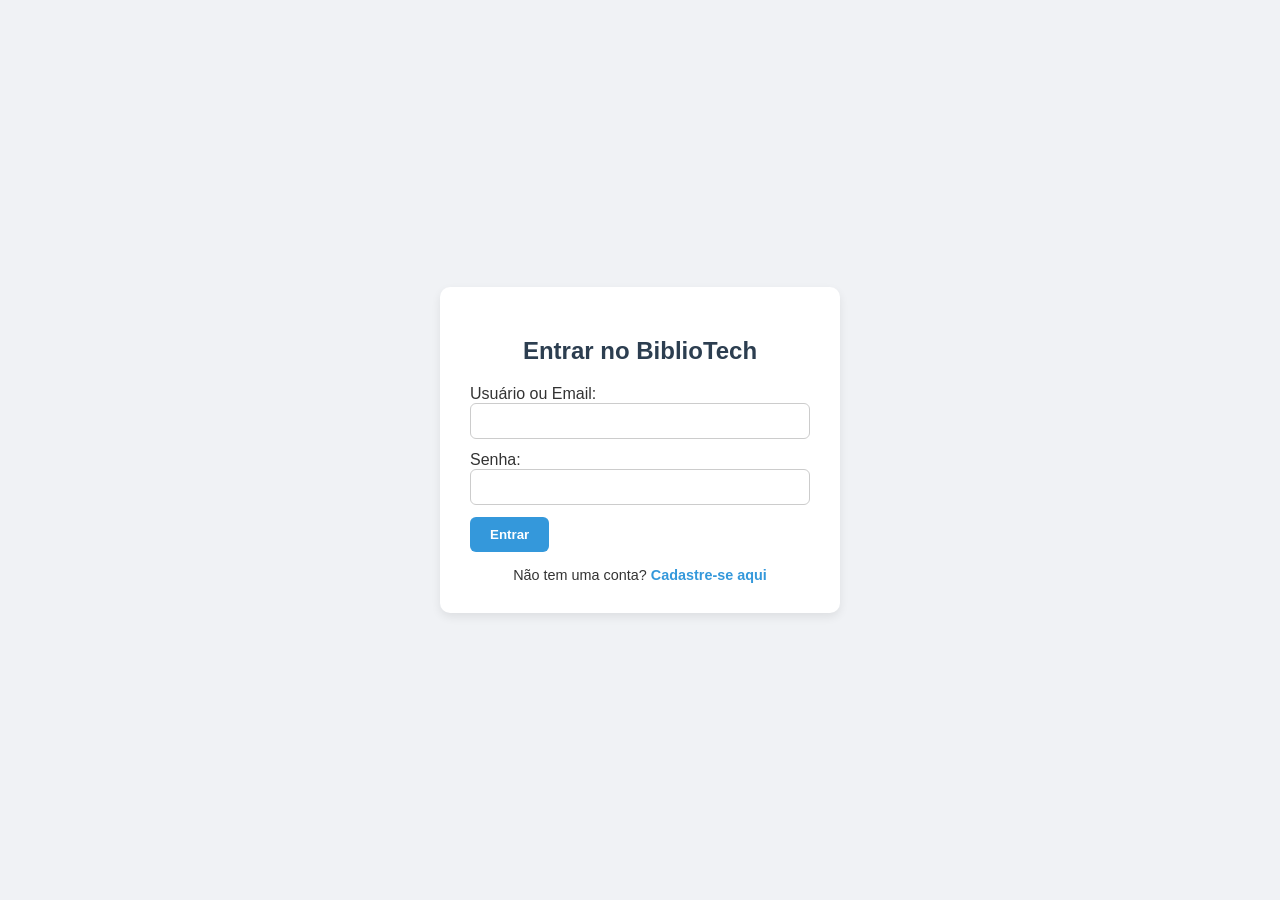
<file: index.html>
<!DOCTYPE html>
<html lang="pt-BR">

<head>
    <meta charset="utf-8">
    <title>Login - BiblioTech</title>
    <link rel="stylesheet" href="style.css">

</head>

<body>

    <div class="container-autenticacao">
        <div id="caixa-login">
            <h2 style="text-align: center; margin-bottom: 20px; color: #2c3e50;">Entrar no BiblioTech</h2>
            <form id="login-form-exec">
                <label for="login-email">Usuário ou Email:</label>
                <input type="text" id="login-email"
                    style="padding: 8px; border: 1px solid #ccc; border-radius: 6px; margin-bottom: 12px; width: 100%; box-sizing: border-box;"
                    required>

                <label for="login-senha">Senha:</label>
                <input type="password" id="login-senha"
                    style="padding: 8px; border: 1px solid #ccc; border-radius: 6px; margin-bottom: 12px; width: 100%; box-sizing: border-box;"
                    required>

                <button type="button" onclick="executarLogin()">Entrar</button>
            </form>
            <div class="alternar-link">
                Não tem uma conta? <a href="#" onclick="alternarTelas('cadastro')">Cadastre-se aqui</a>
            </div>
        </div>

        <div id="caixa-cadastro" style="display: none;">
            <h2 style="text-align: center; margin-bottom: 20px; color: #2c3e50;">Criar Nova Conta</h2>
            <form id="cadastro-form-exec">
                <label for="name">Nome Completo:</label>
                <input type="text" id="name"
                    style="padding: 8px; border: 1px solid #ccc; border-radius: 6px; margin-bottom: 12px; width: 100%; box-sizing: border-box;"
                    required>

                <label for="cpf">CPF (11 números):</label>
                <input type="text" id="cpf"
                    style="padding: 8px; border: 1px solid #ccc; border-radius: 6px; margin-bottom: 12px; width: 100%; box-sizing: border-box;"
                    required>

                <label for="email">Email:</label>
                <input type="email" id="email"
                    style="padding: 8px; border: 1px solid #ccc; border-radius: 6px; margin-bottom: 12px; width: 100%; box-sizing: border-box;"
                    required>

                <label for="senha">Senha:</label>
                <input type="password" id="senha"
                    style="padding: 8px; border: 1px solid #ccc; border-radius: 6px; margin-bottom: 12px; width: 100%; box-sizing: border-box;"
                    required>

                <button type="button" onclick="executarCadastro()"
                    style="padding: 10px; background-color: #2ecc71; color: white; border: none; border-radius: 6px; cursor: pointer; font-weight: bold; width: 100%;">Registrar
                    Conta</button>
            </form>
            <div class="alternar-link">
                Já possui conta? <a href="#" onclick="alternarTelas('login')">Faça Login</a>
            </div>
        </div>
    </div>

    <script src="script.js"></script>
</body>

</html>
</file>
<file: style.css>
body {
    font-family: 'Segoe UI', Arial, sans-serif;
    margin: 0;
    background-color: #f0f2f5;
    color: #333;
    min-height: 100vh;
}

.app-container {
    display: grid;
    width: 100%;
    min-height: 100vh;
    box-sizing: border-box;
}

body:has(.container-autenticacao) {
    display: flex;
    justify-content: center;
    align-items: center;
}

.container-autenticacao {
    background: white;
    padding: 30px;
    border-radius: 10px;
    box-shadow: 0 4px 10px rgba(0,0,0,0.08);
    width: 100%;
    max-width: 400px;
    box-sizing: border-box;
}

.alternar-link {
    text-align: center;
    margin-top: 15px;
    font-size: 0.9rem;
}

.alternar-link a {
    color: #3498db;
    text-decoration: none;
    font-weight: bold;
}

.coluna-centro {
    padding: 30px;
    box-sizing: border-box;
    display: flex;
    flex-direction: column;
    gap: 20px;
    max-width: 1200px;
    width: 100%;
    margin: 0 auto;
}

header {
    display: flex;
    justify-content: space-between;
    align-items: center;
    background: white;
    padding: 15px 25px;
    border-radius: 10px;
    box-shadow: 0 2px 4px rgba(0, 0, 0, 0.05);
}

header h1 {
    margin: 0;
    font-size: 1.6rem;
    color: #2c3e50;
}

.secao {
    background: white;
    padding: 25px;
    border-radius: 10px;
    box-shadow: 0 2px 4px rgba(0, 0, 0, 0.05);
}

.secao h2, .secao h3 {
    margin-top: 0;
    color: #2c3e50;
    border-bottom: 2px solid #3498db;
    padding-bottom: 8px;
    margin-bottom: 15px;
}

.busca-container {
    display: flex;
    gap: 10px;
    margin-bottom: 20px;
}

input, select {
    padding: 10px;
    border: 1px solid #ccc;
    border-radius: 6px;
    font-size: 1rem;
    box-sizing: border-box;
}

input[type="text"], input[type="email"], input[type="password"] {
    flex: 1;
}

button {
    padding: 10px 20px;
    background-color: #3498db;
    color: white;
    border: none;
    border-radius: 6px;
    cursor: pointer;
    font-weight: bold;
    transition: background 0.2s;
}

button:hover {
    background-color: #2980b9;
}

.livros-grid {
    display: grid;
    grid-template-columns: repeat(auto-fill, minmax(180px, 1fr));
    gap: 15px;
}

.card-livro {
    background: #fff;
    border: 1px solid #eee;
    border-radius: 8px;
    padding: 12px;
    text-align: center;
    display: flex;
    flex-direction: column;
    justify-content: space-between;
    box-shadow: 0 2px 4px rgba(0,0,0,0.01);
}

.card-livro img {
    width: 100%;
    height: 220px;
    object-fit: cover;
    border-radius: 4px;
    margin-bottom: 8px;
}

.card-livro h5 {
    margin: 5px 0;
    font-size: 0.95rem;
    color: #2c3e50;
}

.card-livro p {
    margin: 0 0 10px 0;
    font-size: 0.8rem;
    color: #7f8c8d;
}

.btn-selecionar {
    background-color: #2ecc71;
    font-size: 0.85rem;
    padding: 8px;
    width: 100%;
}

.btn-selecionar:hover {
    background-color: #27ae60;
}

.emprestimo-box {
    display: flex;
    flex-direction: column;
    gap: 15px;
    background: #e8f4f8;
    padding: 20px;
    border-radius: 8px;
    border-left: 5px solid #3498db;
}

.emprestimos-lista-coluna {
    display: grid;
    grid-template-columns: repeat(auto-fill, minmax(280px, 1fr));
    gap: 15px;
}

.card-emprestimo {
    background: #fdfaf7;
    border-left: 5px solid #e67e22;
    border-radius: 6px;
    padding: 12px;
    box-shadow: 0 2px 4px rgba(0, 0, 0, 0.05);
    display: flex;
    gap: 12px;
    align-items: center;
}

.card-emprestimo img {
    width: 60px;
    height: 85px;
    object-fit: cover;
    border-radius: 4px;
}

.info-emp h4 {
    margin: 0 0 4px 0;
    font-size: 0.95rem;
    color: #2c3e50;
}

.data-alerta {
    color: #e67e22;
    font-weight: bold;
}
</file>
